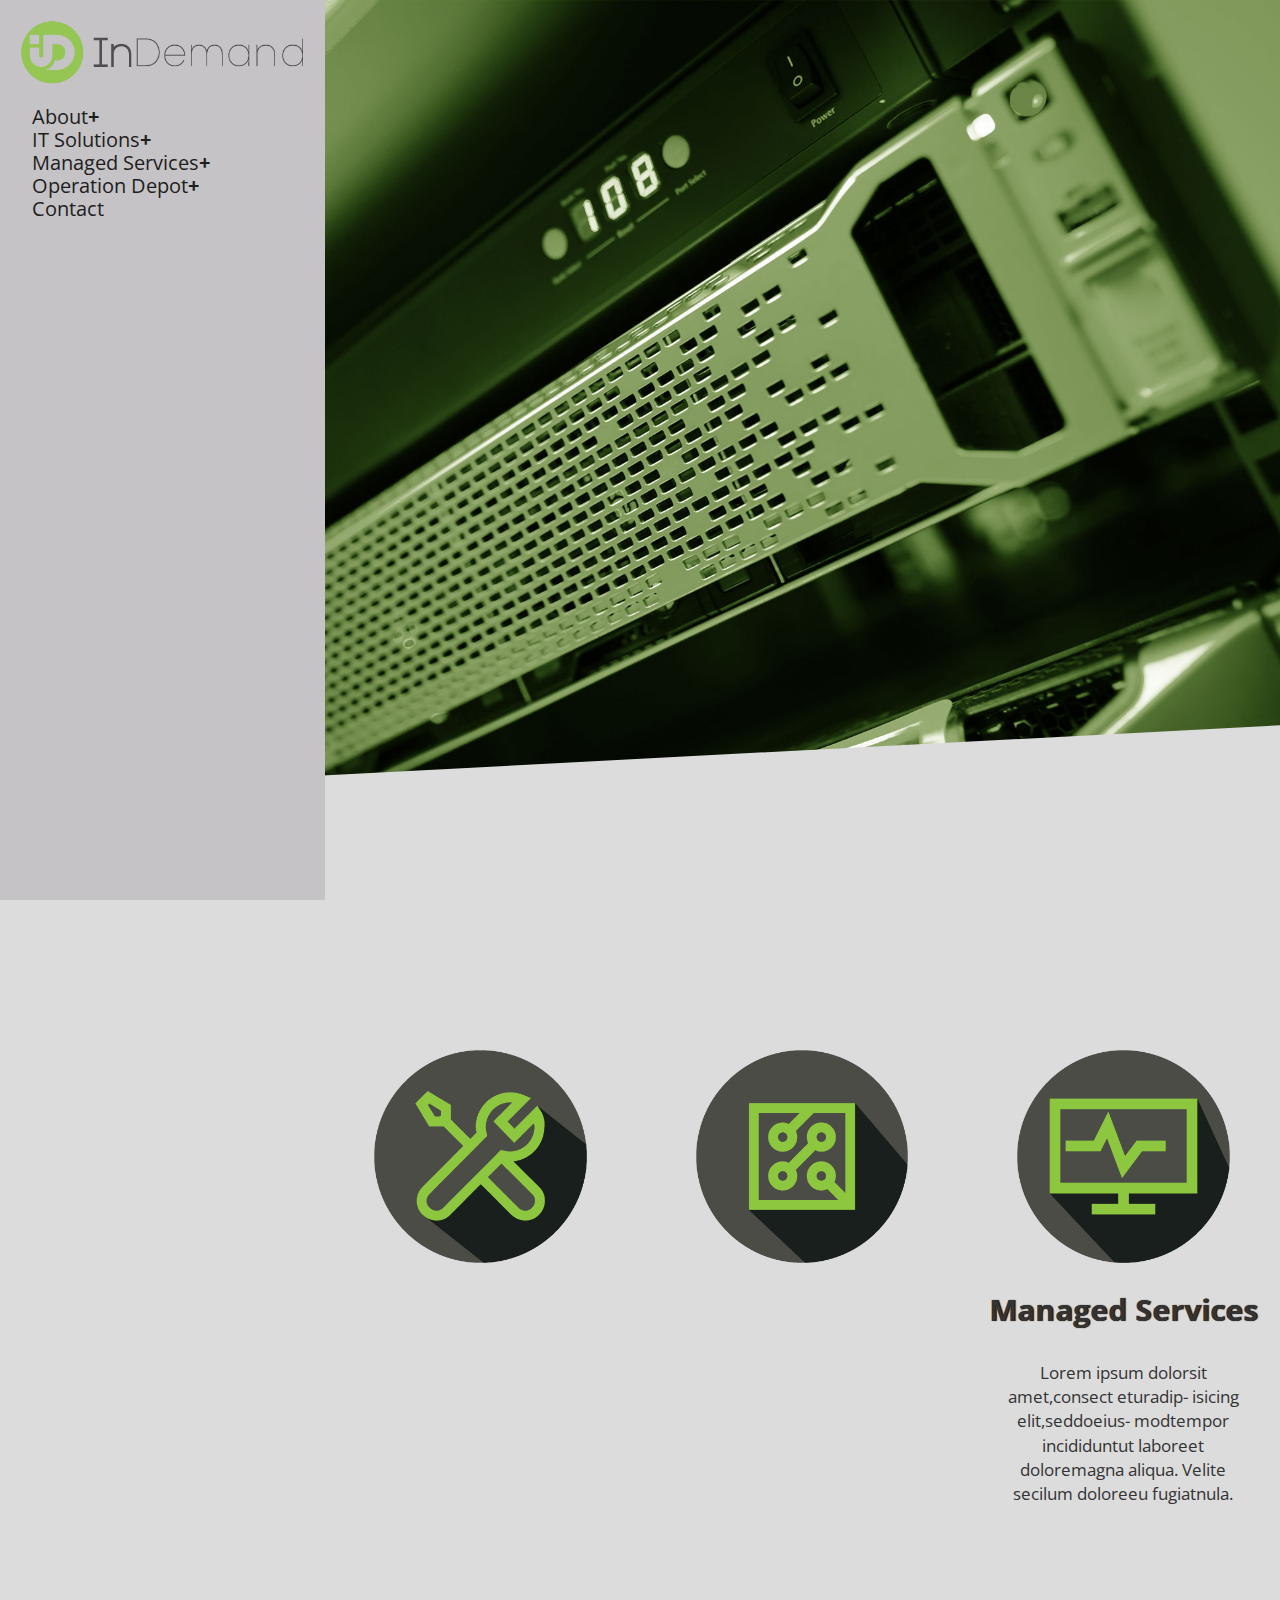
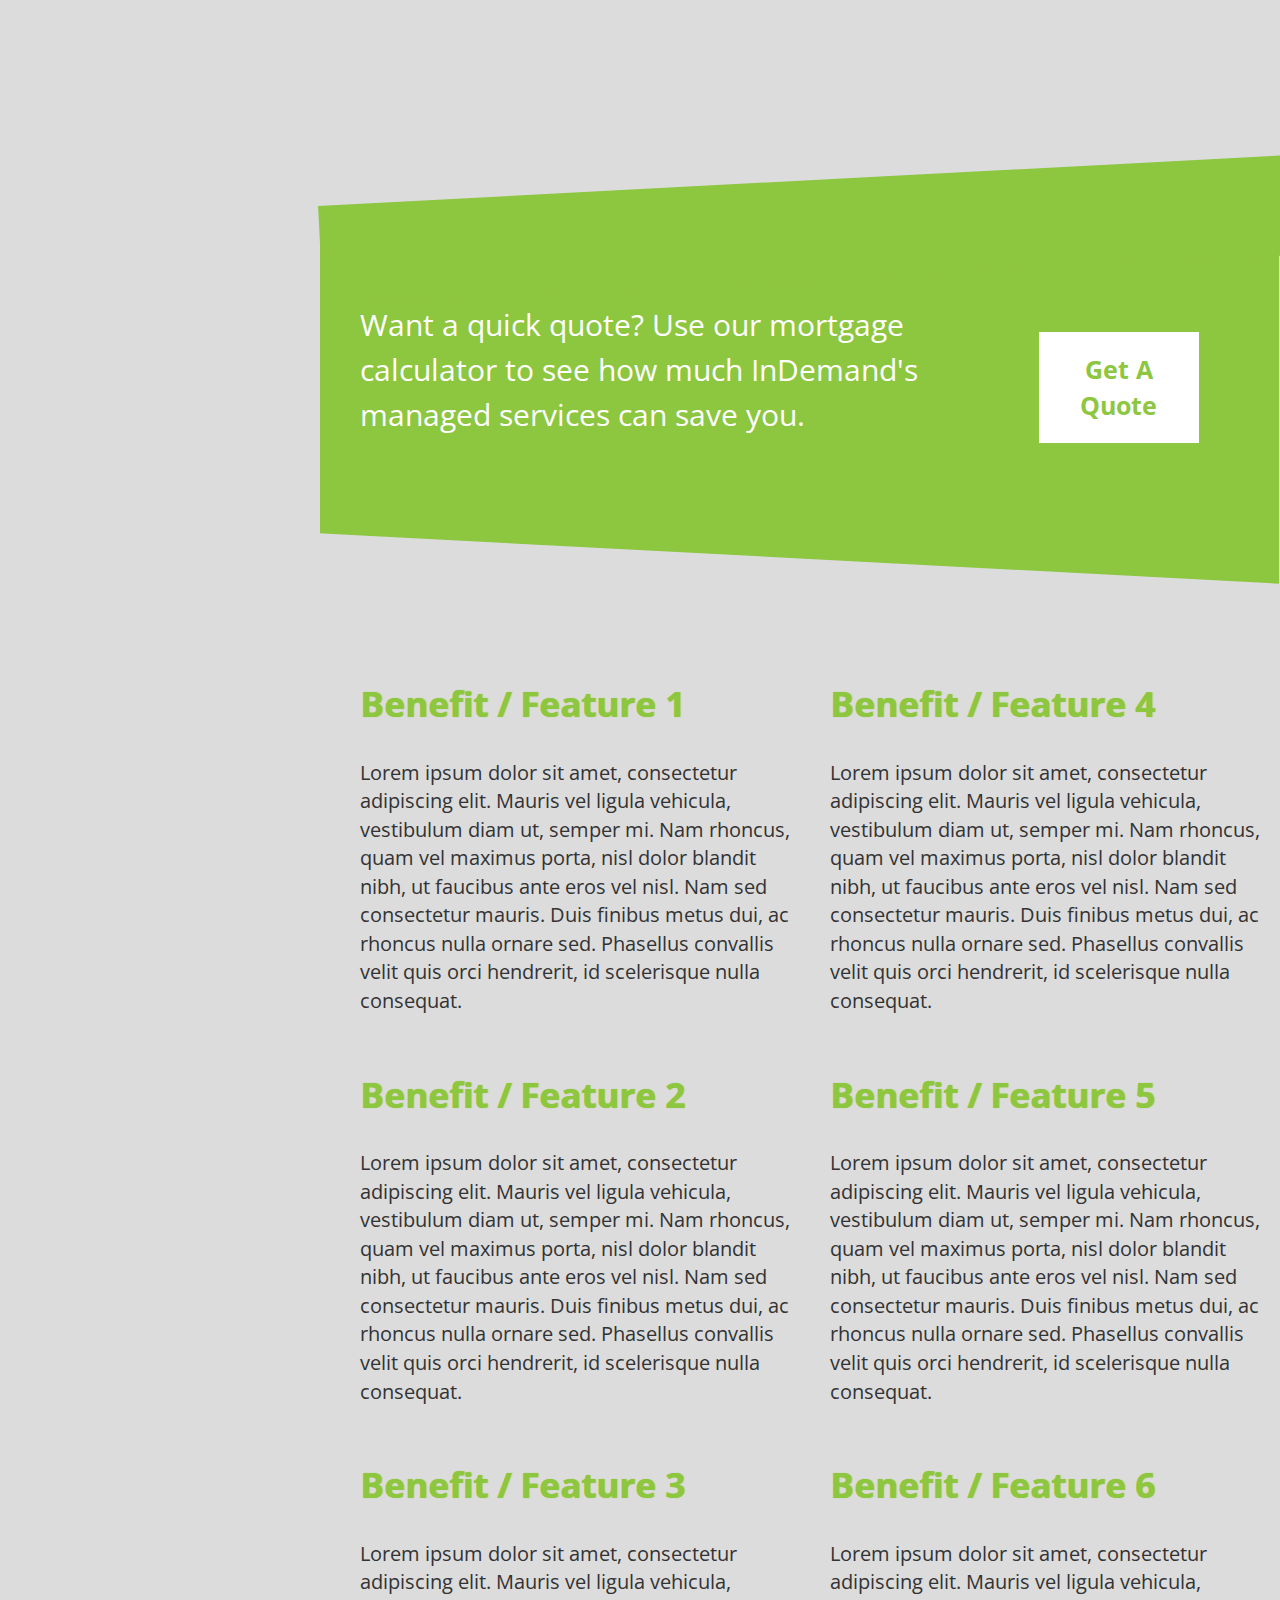
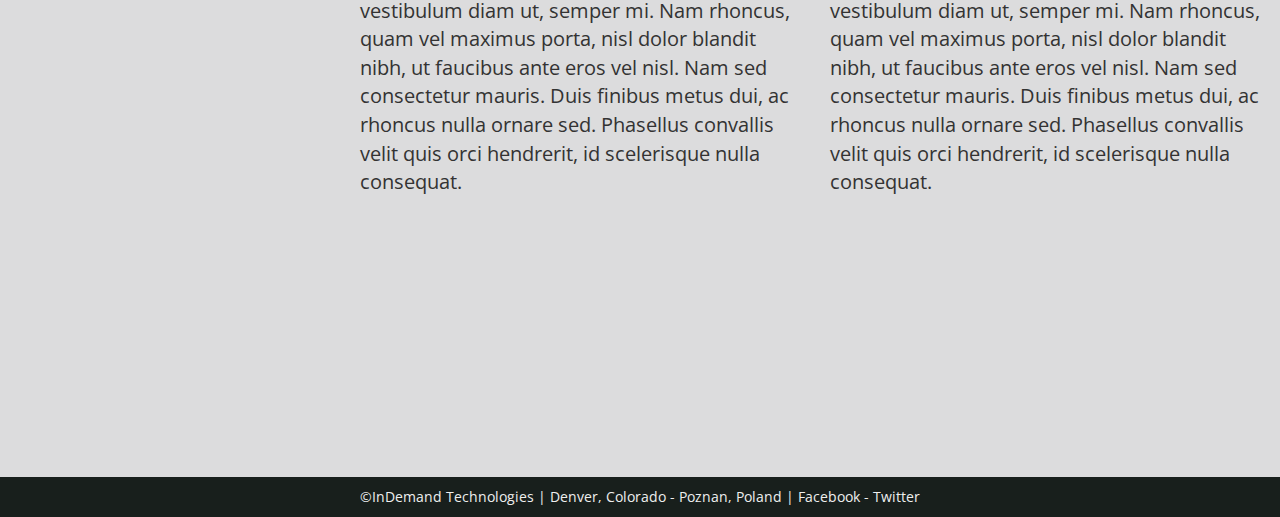
<file: index.html>
<!DOCTYPE html>
<html lang="en">

<head>
    <meta charset="UTF-8">
    <meta name="viewport" content="width=device-width, initial-scale=1.0">
    <meta http-equiv="X-UA-Compatible" content="ie=edge">
    <title>Accucode - InDemand</title>
    <!-- Latest compiled and minified CSS -->
    <link rel="stylesheet" href="https://maxcdn.bootstrapcdn.com/bootstrap/3.3.7/css/bootstrap.min.css" integrity="sha384-BVYiiSIFeK1dGmJRAkycuHAHRg32OmUcww7on3RYdg4Va+PmSTsz/K68vbdEjh4u"
        crossorigin="anonymous">
    <link href="https://fonts.googleapis.com/css?family=Open+Sans" rel="stylesheet">
    <link rel="stylesheet" type="text/css" href="./assets/css/style.css" />
</head>

<body>
    <ul id="mySidenav" class="sidenav mainmenu">
        <div class='text-center'>
            <img id='menuLogo' src='assets/images/resources/indemand-logo.png'>
        </div>
        <li>
            <a href="#">About<b class='glyphicon-plus'></b></a>
            <ul class='submenu'>
                <li><a href="#">Management Team</a></li>
                <li><a href="#">Our Story</a></li>
                <li><a href="#">Partners</a></li>
            </ul>
        </li>
        <li>
            <a href="#">IT Solutions<b class='glyphicon-plus'></b></a>
            <ul class='submenu'>
                <li><a href="#">#fillerText</a></li>
                <li><a href="#">#fillerText</a></li>
                <li><a href="#">#fillerText</a></li>
            </ul>
        </li>
        <li>
            <a href="#">Managed Services<b class='glyphicon-plus'></b></a>
            <ul class='submenu'>
                <li><a href="#"></a>#fillerText</li>
                <li><a href="#"></a>#fillerText</li>
                <li><a href="#"></a>#fillerText</li>
            </ul>
        </li>
        <li>
            <a href="#">Operation Depot<b class='glyphicon-plus'></b></a>
            <ul class='submenu'>
                <li><a href="#"></a>#fillerText</li>
                <li><a href="#"></a>#fillerText</li>
                <li><a href="#"></a>#fillerText</li>
            </ul>
        </li>
        <li><a href="#">Contact</a>
        </li>
    </ul>

    <!-- Use any element to open the sidenav -->

    <!-- Add all page content inside this div if you want the side nav to push page content to the right (not used if you only want the sidenav to sit on top of the page -->
    <div id="main" class='text-center'>
        <div class='parallax'></div>
        <!--<img id='compBox' class='parallax' src='./assets/images/resources/homepage_hero.jpg'>-->


        <div id='theSlopeItself'></div>
        <div id='slopeContent' class='img-responsive'>
            <div id='daLogos'>
                <div class='col-lg-4 logos'>
                    <img style='padding-bottom: 30px' class='col-lg-offset-1 col-lg-10' src='./assets/images/resources/depot-center.png'>
                    <p></p>
                </div>
                <div class='col-lg-4 logos'>
                    <img style='padding-bottom: 30px' class='col-lg-offset-1 col-lg-10' src='./assets/images/resources/it-solutions.png'>
                    <p></p>
                </div>
                <div class='col-lg-4 logos'>
                    <img style='padding-bottom: 30px' class='col-lg-offset-1 col-lg-10' src='./assets/images/resources/managed-services.png'>
                    <h3>Managed Services</h3>
                    <p>Lorem ipsum dolorsit amet,consect eturadip- isicing elit,seddoeius- modtempor incididuntut laboreet doloremagna
                        aliqua. Velite secilum doloreeu fugiatnula.
                    </p>
                </div>
            </div>
        </div>

        <div id='upRtGrn'></div>
        <div id='quoteComponent'>
            <div id='bentxt' class='col-lg-8'>
                <p>Want a quick quote? Use our mortgage calculator to see how much InDemand's managed services can save you.</p>
            </div>
            <div id='quoteNow' class='button col-lg-2 col-lg-offset-1'>Get A Quote</div>
        </div>


        <div id='graySlant2'></div>
        <div id=Benefits>
            <ul class='twoCols'>
                <li>
                    <h4>Benefit / Feature 1</h4>
                    <p>Lorem ipsum dolor sit amet, consectetur adipiscing elit. Mauris vel ligula vehicula, vestibulum diam
                        ut, semper mi. Nam rhoncus, quam vel maximus porta, nisl dolor blandit nibh, ut faucibus ante eros
                        vel nisl. Nam sed consectetur mauris. Duis finibus metus dui, ac rhoncus nulla ornare sed. Phasellus
                        convallis velit quis orci hendrerit, id scelerisque nulla consequat.</p>
                </li>
                <li>
                    <h4>Benefit / Feature 2</h4>
                    <p>Lorem ipsum dolor sit amet, consectetur adipiscing elit. Mauris vel ligula vehicula, vestibulum diam
                        ut, semper mi. Nam rhoncus, quam vel maximus porta, nisl dolor blandit nibh, ut faucibus ante eros
                        vel nisl. Nam sed consectetur mauris. Duis finibus metus dui, ac rhoncus nulla ornare sed. Phasellus
                        convallis velit quis orci hendrerit, id scelerisque nulla consequat.</p>
                </li>
                <li>
                    <h4>Benefit / Feature 3</h4>
                    <p>Lorem ipsum dolor sit amet, consectetur adipiscing elit. Mauris vel ligula vehicula, vestibulum diam
                        ut, semper mi. Nam rhoncus, quam vel maximus porta, nisl dolor blandit nibh, ut faucibus ante eros
                        vel nisl. Nam sed consectetur mauris. Duis finibus metus dui, ac rhoncus nulla ornare sed. Phasellus
                        convallis velit quis orci hendrerit, id scelerisque nulla consequat.</p>
                </li>
                <li>
                    <h4>Benefit / Feature 4</h4>
                    <p>Lorem ipsum dolor sit amet, consectetur adipiscing elit. Mauris vel ligula vehicula, vestibulum diam
                        ut, semper mi. Nam rhoncus, quam vel maximus porta, nisl dolor blandit nibh, ut faucibus ante eros
                        vel nisl. Nam sed consectetur mauris. Duis finibus metus dui, ac rhoncus nulla ornare sed. Phasellus
                        convallis velit quis orci hendrerit, id scelerisque nulla consequat.</p>
                </li>
                <li>
                    <h4>Benefit / Feature 5</h4>
                    <p>Lorem ipsum dolor sit amet, consectetur adipiscing elit. Mauris vel ligula vehicula, vestibulum diam
                        ut, semper mi. Nam rhoncus, quam vel maximus porta, nisl dolor blandit nibh, ut faucibus ante eros
                        vel nisl. Nam sed consectetur mauris. Duis finibus metus dui, ac rhoncus nulla ornare sed. Phasellus
                        convallis velit quis orci hendrerit, id scelerisque nulla consequat.</p>
                </li>
                <li>
                    <h4>Benefit / Feature 6</h4>
                    <p>Lorem ipsum dolor sit amet, consectetur adipiscing elit. Mauris vel ligula vehicula, vestibulum diam
                        ut, semper mi. Nam rhoncus, quam vel maximus porta, nisl dolor blandit nibh, ut faucibus ante eros
                        vel nisl. Nam sed consectetur mauris. Duis finibus metus dui, ac rhoncus nulla ornare sed. Phasellus
                        convallis velit quis orci hendrerit, id scelerisque nulla consequat.</p>
                </li>
            </ul>
        </div>
    </div>

    <footer class='text-center'>
        <div id='footer'>
            <p>©InDemand Technologies | Denver, Colorado - Poznan, Poland | Facebook - Twitter</p>
        </div>
    </footer>


    <script type="text/javascript" src="https://code.jquery.com/jquery-2.2.0.min.js"></script>
    <script src="./assets/javascript/app.js"></script>
</body>

</html>
</file>
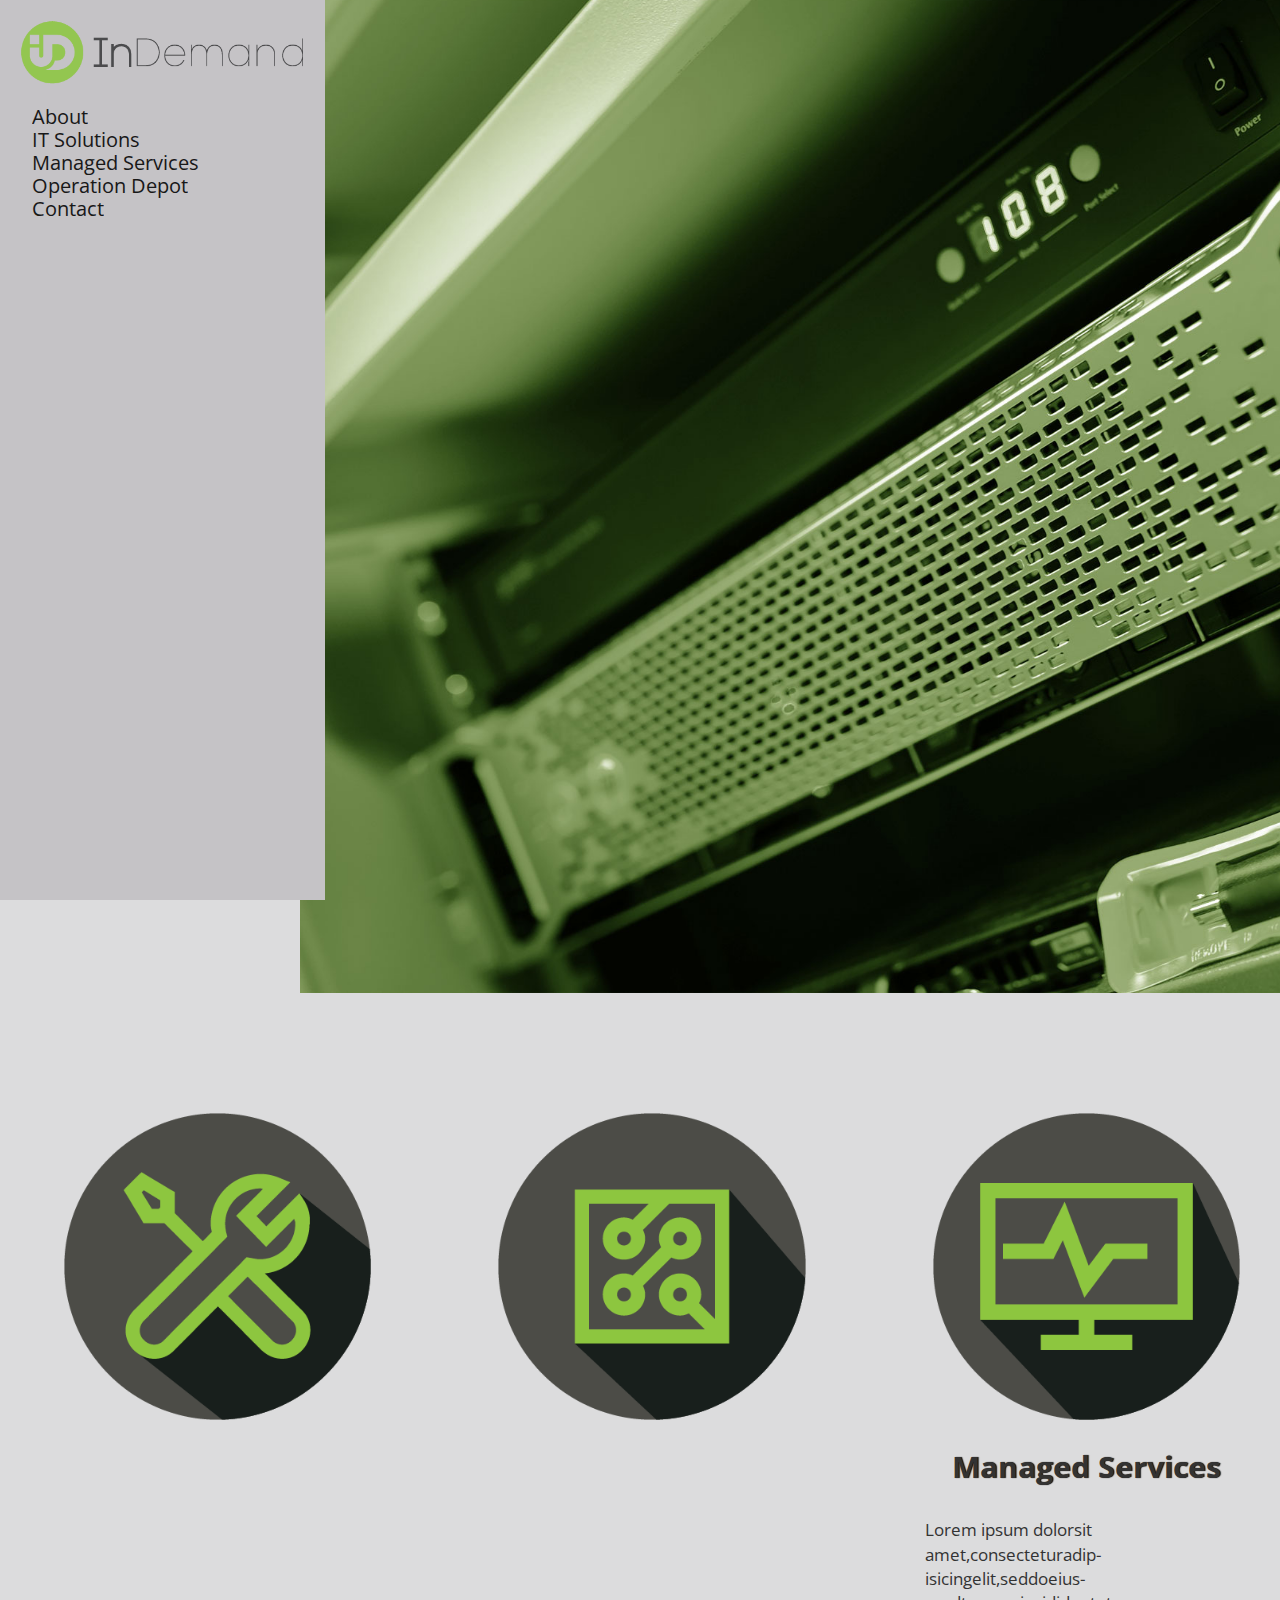
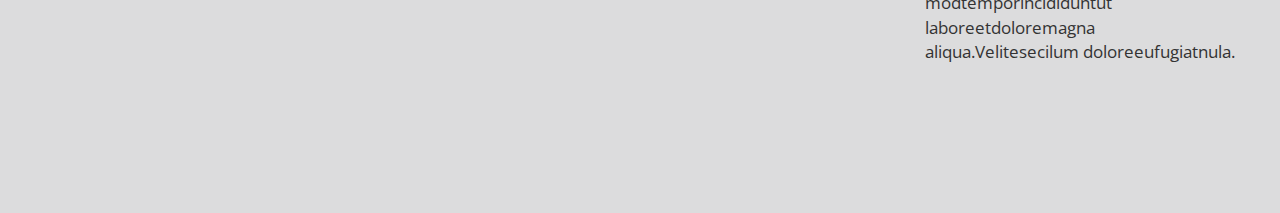
<file: main.html>
<!DOCTYPE html>
<html lang="en">

<head>
    <meta charset="UTF-8">
    <meta name="viewport" content="width=device-width, initial-scale=1.0">
    <meta http-equiv="X-UA-Compatible" content="ie=edge">
    <title>Accucode - InDemand</title>
    <!-- Latest compiled and minified CSS -->
    <link rel="stylesheet" href="https://maxcdn.bootstrapcdn.com/bootstrap/3.3.7/css/bootstrap.min.css" integrity="sha384-BVYiiSIFeK1dGmJRAkycuHAHRg32OmUcww7on3RYdg4Va+PmSTsz/K68vbdEjh4u"
        crossorigin="anonymous">
    <link href="https://fonts.googleapis.com/css?family=Open+Sans" rel="stylesheet">
    <link rel="stylesheet" type="text/css" href="./assets/css/style.css" />
</head>

<body>
    <ul id="mySidenav" class="sidenav mainmenu">
        <div class='text-center'>
        <img id='menuLogo' src='assets/images/resources/indemand-logo.png'>
        </div>
        <li><a href="#">About</a></li>
        <ul class='submenu'>
            <li><a href="#">Management Team</a></li>
            <li><a href="#">Our Story</a></li>
            <li><a href="#">Partners</a></li>
        </ul>
        <li><a href="#">IT Solutions</a></li>
        <ul class='submenu'>
            <li><a href="#">#fillerText</a></li>
            <li><a href="#">#fillerText</a></li>
            <li><a href="#">#fillerText</a></li>
        </ul>
        <li><a href="#">Managed Services</a></li>
        <ul class='submenu'>
            <li><a href="#"></a>#fillerText</li>
            <li><a href="#"></a>#fillerText</li>
            <li><a href="#"></a>#fillerText</li>
        </ul>
        <li><a href="#">Operation Depot</a></li>
        <ul class='submenu'>
            <li><a href="#"></a>#fillerText</li>
            <li><a href="#"></a>#fillerText</li>
            <li><a href="#"></a>#fillerText</li>
        </ul>
        <li><a href="#">Contact</a>
        </li>
    </ul>

    <!-- Use any element to open the sidenav -->

    <!-- Add all page content inside this div if you want the side nav to push page content to the right (not used if you only want the sidenav to sit on top of the page -->
    <div id="main" class='text-center'>
        <img id='compBox' src='./assets/images/resources/homepage_hero.jpg'>
    </div>
    
    <section class='slope'>
        <div id='slopeContent' class='img-responsive'>
            <div id='daLogos'>
                <div class='col-lg-4 logos'>
                    <img style='padding-bottom: 30px' class='col-lg-offset-1 col-lg-10' src='./assets/images/resources/depot-center.png'>
                    <p></p>
                </div>
                <div class='col-lg-4 logos'>
                    <img style='padding-bottom: 30px' class='col-lg-offset-1 col-lg-10' src='./assets/images/resources/it-solutions.png'>
                    <p></p>
                </div>
                <div class='col-lg-4 logos'>
                    <img style='padding-bottom: 30px' class='col-lg-offset-1 col-lg-10' src='./assets/images/resources/managed-services.png'>
                    <h3>Managed Services</h3>
                    <p>Lorem ipsum dolorsit amet,consecteturadip- isicingelit,seddoeius- modtemporincididuntut
laboreetdoloremagna aliqua.Velitesecilum
doloreeufugiatnula.</p>
                </div>
            </div>
        </div>
    </section>

    <script type="text/javascript" src="https://code.jquery.com/jquery-2.2.0.min.js"></script>
    <script src="./assets/javascript/app.js"></script>
</body>

</html>
</file>
<file: assets/css/style.css>
body {
    font-family: Open Sans, sans-serif;
    background-color: #dcdcdd;
    overflow-x: hidden;
}

body,
html {
    height: 100%;
}

.parallax {
    background-image: url(../images/resources/homepage_hero.jpg);
    height: 1000px;
    background-attachment: fixed;
    background-position: center;
    background-repeat: no-repeat;
    background-size: cover;
    margin-top: -20px;
    margin-right: -20px;
}

.sidenav {
    height: 100%;
    /* 100% Full-height */
    width: 0;
    /* 0 width - change this with JavaScript */
    position: fixed;
    /* Stay in place */
    z-index: 1;
    /* Stay on top */
    top: 0;
    left: 0;
    background-color: #c5c3c6;
    /* Black*/
    overflow-x: hidden;
    /* Disable horizontal scroll */
    padding-top: 60px;
    /* Place content 60px from the top */
    transition: 0.5s;
    /* 0.5 second transition effect to slide in the sidenav */
}

#mySidenav {
    list-style-type: none;
    padding-left: 0;
    width: 325px;
    opacity: 1;
}

a {
    opacity: 0;
}

#sidebar {
    margin-right: 0;
    float: left;
    list-style-type: none;
}


/* The navigation menu links */

.sidenav a {
    padding: 8px 8px 8px 32px;
    text-decoration: none;
    font-size: 20px;
    color: black;
    display: block;
    transition: 0.3s;
    line-height: 7px;
}


/* When you mouse over the navigation links, change their color */

.sidenav a:hover,
.offcanvas a:focus {
    color: #f1f1f1;
}

.sidenav li:hover>ul {
    display: block;
    opacity: 1;
    visibility: 1;
}


/* Position and style the close button (top right corner) */

.sidenav .closebtn {
    position: absolute;
    top: 0;
    right: 25px;
    font-size: 36px;
    margin-left: 50px;
}


/* Style page content - use this if you want to push the page content to the right when you open the side navigation */

#main {
    /*transition: margin-left .5s;*/
    padding: 20px;
    overflow-x: hidden;
    background-color: #dcdcdd;
    margin-left: 300px;
}

.logos>h3 {
    text-align: center;
    font-weight: bold;
    font-size: 30px;
}

.logos>p {
    font-size: 17px;
}

#menuLogo {
    height: 65px;
    margin-top: -40px;
    margin-bottom: 20px;
    opacity: 0;
}

#daLogos {
    margin-left: 0px;
    margin-right: -24px;
    padding-bottom: 30px
}


/* On smaller screens, where height is less than 450px, change the style of the sidenav (less padding and a smaller font size) */

@media screen and (max-height: 450px) {
    .sidenav {
        padding-top: 15px;
    }
    .sidenav a {
        font-size: 18px;
    }
}

h3 {
    font-size: 26px;
    font-weight: bold;
    text-shadow: 1px 0px 1px black;
}

#theSlopeItself {
    margin-right: -45px;
    border-bottom: 300px solid #dcdcdd;
    height: 0;
    margin-top: -250px;
    transform: rotate(-5deg);
    -webkit-transform: rotate(-3deg);
}

.logos>p {
    width: 80%;
    align-items: center;
    margin: 35px auto;
}

#slopeContent {
    height: 180px;
}

#upRtGrn {
    margin-right: -50px;
    border-bottom: 100px solid #8dc63f;
    height: 0;
    margin-top: 550px;
    transform: rotate(-3deg);
}

#graySlant2 {
    margin-top: -72px;
    border-bottom: 115px solid #dcdcdd;
    height: 0;
    transform: rotate(3deg);
    position: relative;
    z-index: 0;
    width: 110%;
    margin-left: -10px;
}

#bentxt {
    position: relative;
    /*background-color: #8dc63f;*/
    font-size: 30px;
    margin-top: 70px;
    line-height: 45px;
    text-align: left;
    padding-left: 40px
}

#quoteComponent {
    background-color: #8dc63f !important;
    color: white;
    height: 400px;
    width: 102%;
    margin-top: -48px;
}

.button {
    position: relative;
    margin-top: 100px;
    background-color: white;
    color: #8dc63f;
    padding-top: 20px;
    padding-bottom: 20px;
    font-size: 25px;
    font-weight: bold;
}

.slope {
    height: 800px !important;
    background-color: #dcdcdd;
    padding-top: 100px;
    overflow: hidden;
}


/* this is the initial state of all submenus.
  we set it to max-height: 0, and hide the overflowed content.
*/

.submenu {
    overflow: hidden;
    max-height: 0;
    /*-webkit-transition: all 0.5s ease-out;*/
}

.mainmenu a:hover {
    background-color: #C5C5C5;
}

#compBox {
    margin-left: -25px;
    margin-top: -25px;
    width: 1500px;
}


/* when hovering over a .mainmenu item,
  display the submenu inside it.
  we're changing the submenu's max-height from 0 to 200px;
*/


/*
  we now overwrite the background-color for .submenu links only.
  CSS reads down the page, so code at the bottom will overwrite the code at the top.
*/

.submenu a {
    background-color: #999;
}

img {
    z-index: 0;
}


/* hover behaviour for links inside .submenu */

.submenu a:hover {
    background-color: #666;
}


/* this is the initial state of all submenus.
  we set it to max-height: 0, and hide the overflowed content.
*/

.submenu {
    overflow: hidden;
    max-height: 0;
    -webkit-transition: all 0.5s ease-out;
}

.twoCols {
    -webkit-column-count: 2;
    -moz-column-count: 2;
    column-count: 2;
    -webkit-column-gap: 40px;
    column-gap: 40px;
    -moz-column-gap: 40px;
    list-style-type: none;
    text-align: left;
}


/*li{
    line-height: 2px;
}*/

h4 {
    color: #8dc63f;
    font-size: 35px;
    display: inline-block;
    font-weight: bold;
    text-shadow: 1px 0px 1px #8dc63f;
}

.twoCols p {
    font-size: 20px;
    padding-top: 25px;
    padding-bottom: 40px;
}

#footer {
    background-color: #181f1c;
    position: absolute !important;
    right: 0;
    width: 100%;
    padding: 1rem;
    color: #efefef;
    text-align: center;
    padding-bottom: 0px;
    margin-bottom: 0;
    z-index: 1;
    margin-top: 200px;
}

@media only screen and (max-width: 1199px) {
    /* For mobile phones: */
    #main {
        width: 103% !important;
        margin-left: -25px !important;
    }
    #mySidenav {
        display: none;
    }
    #upRtGrn {
        border-bottom: 100px solid #8dc63f;
        margin-top: 150%;
        transform: rotate(-3deg);
        width: 300%;
    }
}

@media only screen and (max-width: 905px) {
    /* For mobile phones: */
    #main {
        width: 102% !important;
        margin-left: -25px !important;
    }
    #mySidenav {
        display: none;
    }
    #upRtGrn {
        border-bottom: 100px solid #8dc63f;
        margin-top: 175%;
        transform: rotate(-3deg);
        width: 311%;
    }
    #quoteComponent {
        background-color: #8dc63f !important;
        color: white;
        height: 475px;
        width: 102%;
        margin-top: -48px;
    }
}

@media only screen and (max-width: 846px) {
    /* For mobile phones: */
    #main {
        width: 103% !important;
        margin-left: -21px !important;
    }
    #theSlopeItself {
        border-bottom: 300px solid #dcdcdd;
        width: 105%;
        margin-top: -250px;
        margin-left: -5px !important;
    }
    #mySidenav {
        display: none;
    }
    #upRtGrn {
        border-bottom: 100px solid #8dc63f;
        margin-top: 205%;
        transform: rotate(-3deg);
        width: 333%;
    }
    #quoteComponent {
        background-color: #8dc63f !important;
        color: white;
        height: 550px;
        width: 104%;
        margin-top: -48px;
    }
}

@media only screen and (max-width: 675px) {
    /* For mobile phones: */
    #main {
        width: 109% !important;
        margin-left: -20px !important;
        margin-right: 0 !important;
    }
    #mySidenav {
        display: none;
    }
    #theSlopeItself {
        margin-right: -45px;
        border-bottom: 300px solid #dcdcdd;
        height: 0;
        margin-top: -10px;
        transform: rotate(-5deg);
        -webkit-transform: rotate(-3deg);
        width: 110%;
    }
    #upRtGrn {
        border-bottom: 94px solid #8dc63f;
        margin-top: 375%;
        transform: rotate(-3deg);
        width: 107%;
    }
    #quoteComponent {
        background-color: #8dc63f !important;
        color: white;
        height: 550px;
        width: 107%;
        margin-top: -114px;
        padding-right: 30px !important;
    }
    #graySlant2 {
        margin-top: -10px;
    }
    #daLogos {
        margin-left: -28px;
        margin-right: 0;
        padding-bottom: 30px;
    }
    #quoteNow {
        margin-left: 25px;
    }
    #benefits {
        padding: 0px !important;
        padding-right: 66px !important;
    }
    .logos>h3 {
        text-align: center;
        font-weight: bold;
        font-size: 30px;
        margin-left: 47px;
    }
    .logos>h3 {
        text-align: center;
        font-weight: bold;
        font-size: 30px;
        margin-left: 60px;
    }
}
</file>
